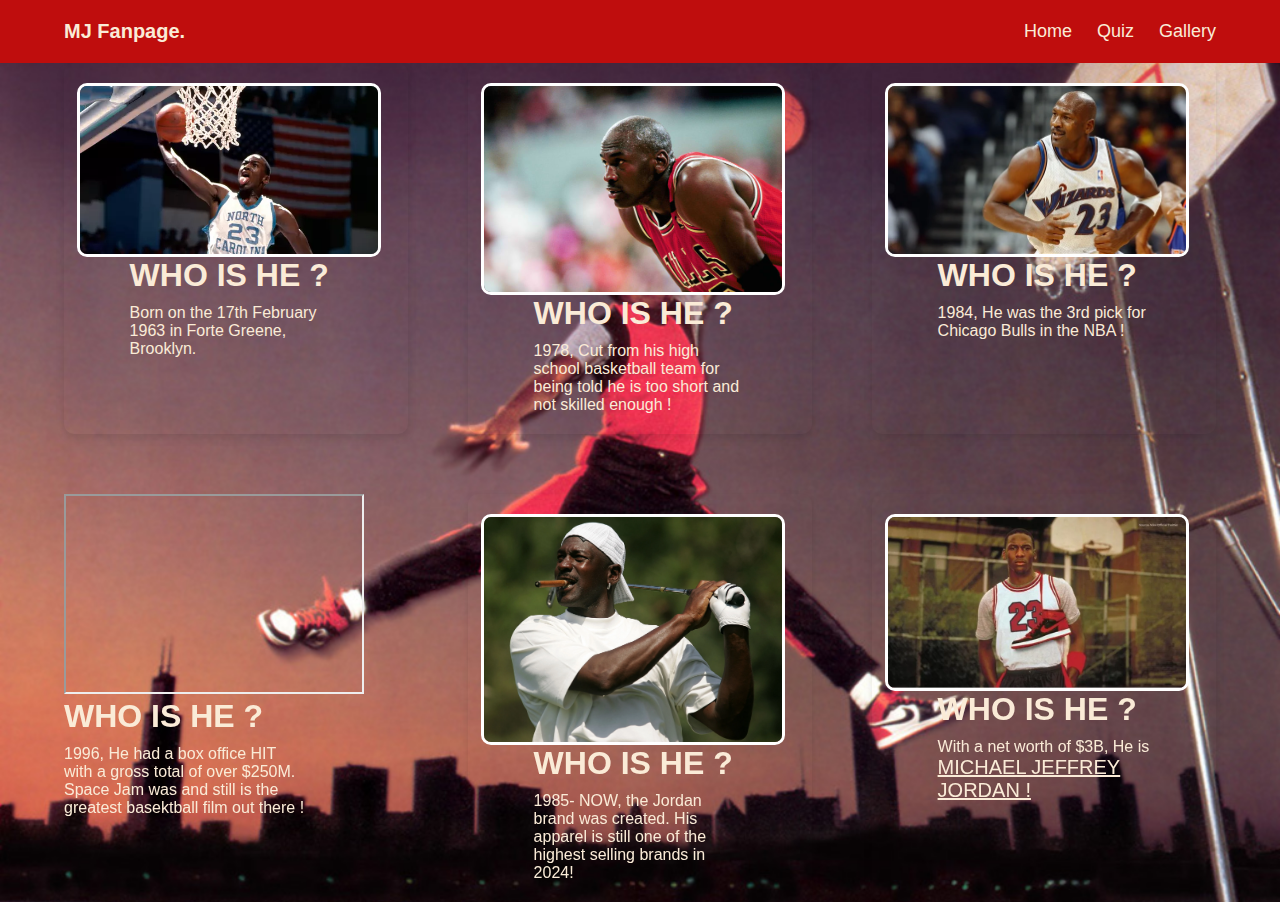
<file: about.html>
<!DOCTYPE html>
<html lang="en">
<head>
    <meta charset="UTF-8">
    <meta name="viewport" content="width=device-width, initial-scale=1.0">
    <link rel="stylesheet" href="mjfan.css">
    <title>About</title>
</head>
<body class="body2">
             
<header class="header3">
    <a href="#" class="logo"> MJ Fanpage.</a>
    
     <nav class="navbar">
         <a href="./index.html"> Home </a>
         <a href="./quiz.html"> Quiz </a>
         <a href="./gallery.html"> Gallery </a>
     </nav>
</header>

<div class="container">
    <div class="wrapper">
        <img class="img2" src="./images/ncc.webp" alt="">
        <div class="text-box">
            <h2>WHO IS HE ?</h2>
            <p>Born on the 17th February 1963 in Forte Greene, Brooklyn.</p>
        </div>
    </div>

    <div class="wrapper">
        <img class="img2" src="./images/mjbent.jpg" alt="">
        <div class="text-box">
            <h2>WHO IS HE ?</h2>
            <p> 1978, Cut from his high school basketball team for being told he is too short and not skilled enough !</p>
        </div>
    </div>

    <div class="wrapper">
        <img class="img2" src="./images/ww.jpg" alt="">
        <div class="text-box">
            <h2>WHO IS HE ?</h2>
            <p>1984, He was the 3rd pick for Chicago Bulls in the NBA !</p>
        </div>
    </div>

    <div class="wrapper3">
        <div class="video-container">
            <iframe src="https://www.youtube.com/embed/oKNy-MWjkcU?si=eGxzKpK2RxmiD6rW" width="300" height="200" allowfullscreen></iframe>
          </div>
        <div class="text-box">
            <h2>WHO IS HE ?</h2>
            <p>1996, He had a box office HIT with a gross total of over $250M. Space Jam was and still is the greatest basektball film out there !  </p>
        </div>
    </div>

    <div class="wrapper">
        <img class="img2" src="./images/golf.webp" alt="">
        <div class="text-box">
            <h2>WHO IS HE ?</h2>
            <p>1985- NOW, the Jordan brand was created. His apparel is still one of the highest selling brands in 2024!</p>
        </div>
    </div>

    <div class="wrapper">
        <img class="img2" src="./images/mm.webp" alt="">
        <div class="text-box">
            <h2>WHO IS HE ?</h2>
            <p> With a net worth of $3B, He is <span class="p1"> MICHAEL JEFFREY JORDAN !</span> </p>
        </div>
    </div>
</div>

</div>
</div>







</body>
</html>
</file>
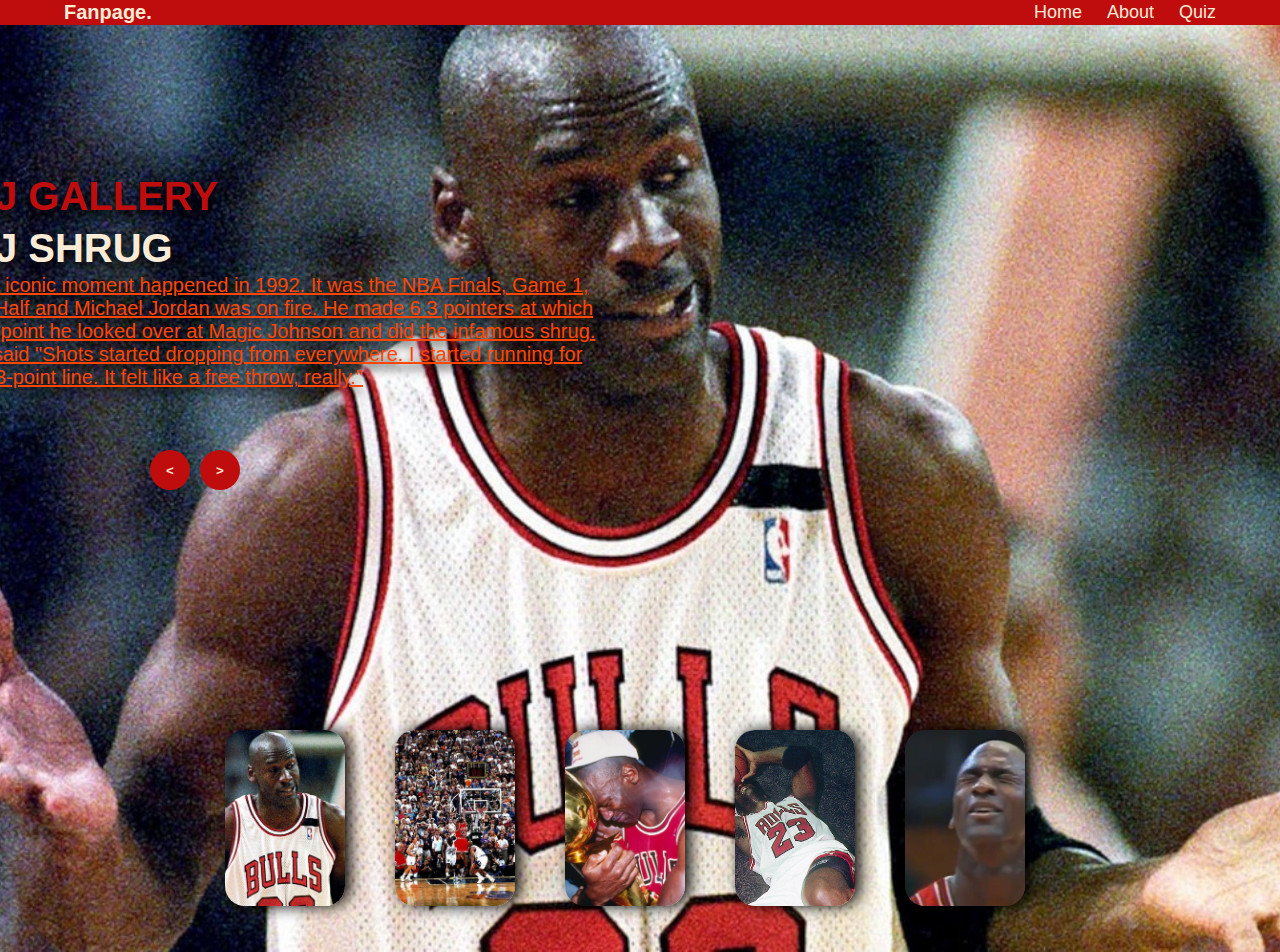
<file: gallery.html>
<!DOCTYPE html>
<html lang="en">
<head>
    <meta charset="UTF-8">
    <meta name="viewport" content="width=device-width, initial-scale=1.0">
    <link rel="stylesheet" href="mjfan.css">
    <title>Gallery</title>
</head>
<body>

    <header class="header2">
        <div class="logo"> Fanpage.</a>
        </div>
        <nav class="navbar">
            <a href="./index.html"> Home </a>
            <a href="./about.html"> About </a>
            <a href="./quiz.html"> Quiz </a>
        </nav>
   </header>




    <div class="slider">
        <div class="list">
            <div class="item">
                <img src="./images/shrug_2.jpg" alt="">
                <div class="content">
                    <div class="title">MJ GALLERY</div>
                    <div class="type">MJ SHRUG</div>
                    <div class="description">This iconic moment happened in 1992. It was the NBA Finals, Game 1, 1st Half and Michael Jordan was on fire. 
                        He made 6 3 pointers at which that point he looked over at Magic Johnson and did the infamous shrug. He said "Shots started dropping from everywhere. I started running for the 3-point line. It felt like a free throw, really." </div>
                    <div class="button">
                        
                    </div>
                </div>
            </div>
    
            <div class="item">
                <img src="./images/lastdance_2.jpg" alt="">
                <div class="content">
                    <div class="title">MJ GALLERY</div>
                    <div class="type">LAST SHOT</div>
                    <div class="description"> This iconic moment happened in the 1998 NBA Finals. MJ had made this last shot of the give the Bulls a 87-86 win and their 6th NBA Championship Title.
                        It was also MJ's last shot as a Chicago Bulls Player before retirement.
                    </div>
                    <div class="button">
                        
                    </div>
                </div>
            </div>
    
            <div class="item">
                <img src="./images/mjtrophy_2.jpg" alt="">
                <div class="content">
                    <div class="title">MJ Gallery</div>
                    <div class="type">1st CHAMPIONSHIP WIN</div>
                    <div class="description">This iconic moment happened in 1991. The chicago bulls had just won their first NBA Championship, defeating Lakers 108-101. 
                        He said "I’ve been waiting seven years for this and I thank God for blessing us to make it possible," </div>
                    <div class="button">
                        
                    </div>
                </div>
            </div>
    
            <div class="item">
                <img src="./images/mjj.jpg" alt="">
                <div class="content">
                    <div class="title">MJ GALLERY</div>
                    <div class="type">FATHERS DAY WIN</div>
                    <div class="description">This iconic moment happened in 1996. Bulls had just won their 4th Championship but what made this one memorable was that it happened on father's day. 
                        This hit home for MJ as it was his first win after his father was mudered, so he broke down crying in the locker room. This win he dedicated to his late father.</div>
                    <div class="button">
                        
                    </div>
                </div>
            </div>
    
            <div class="item">
                <img src="./images/mjfree.jpg" alt="">
                <div class="content">
                    <div class="title">MJ GALLERY</div>
                    <div class="type">MJ FREE THROW</div>
                    <div class="description"> In this iconic moment, a fan shouted to MJ to make the free throw with his eyes closed. And lo behold, that is exactly what he did with 3.5 seconds left on the clock and the Bulls a 6 point lead.</div>
                    <div class="button">
                        
                    </div>
                </div>
            </div>
        </div>
    </div>
    

    <div class="thumbnail">
        <div class="item">
            <img src="./images/shrug_2.jpg" alt="">
        </div>
        <div class="item">
            <img src="./images/lastdance_2.jpg" alt="">
        </div>
        <div class="item">
            <img src="./images/mjtrophy_2.jpg" alt="">
        </div>
        <div class="item">
            <img src="./images/mjj.jpg" alt="">
        </div>
        <div class="item">
            <img src="./images/mjfree.jpg" alt="">
        </div>
        
    </div>

    <div class="nextPrevArrows">
        <button class="prev"><</button>
        <button class="next">></button>

    </div>
    </div>






<script src="mjfan.js"></script>
</body>
</html>
</file>
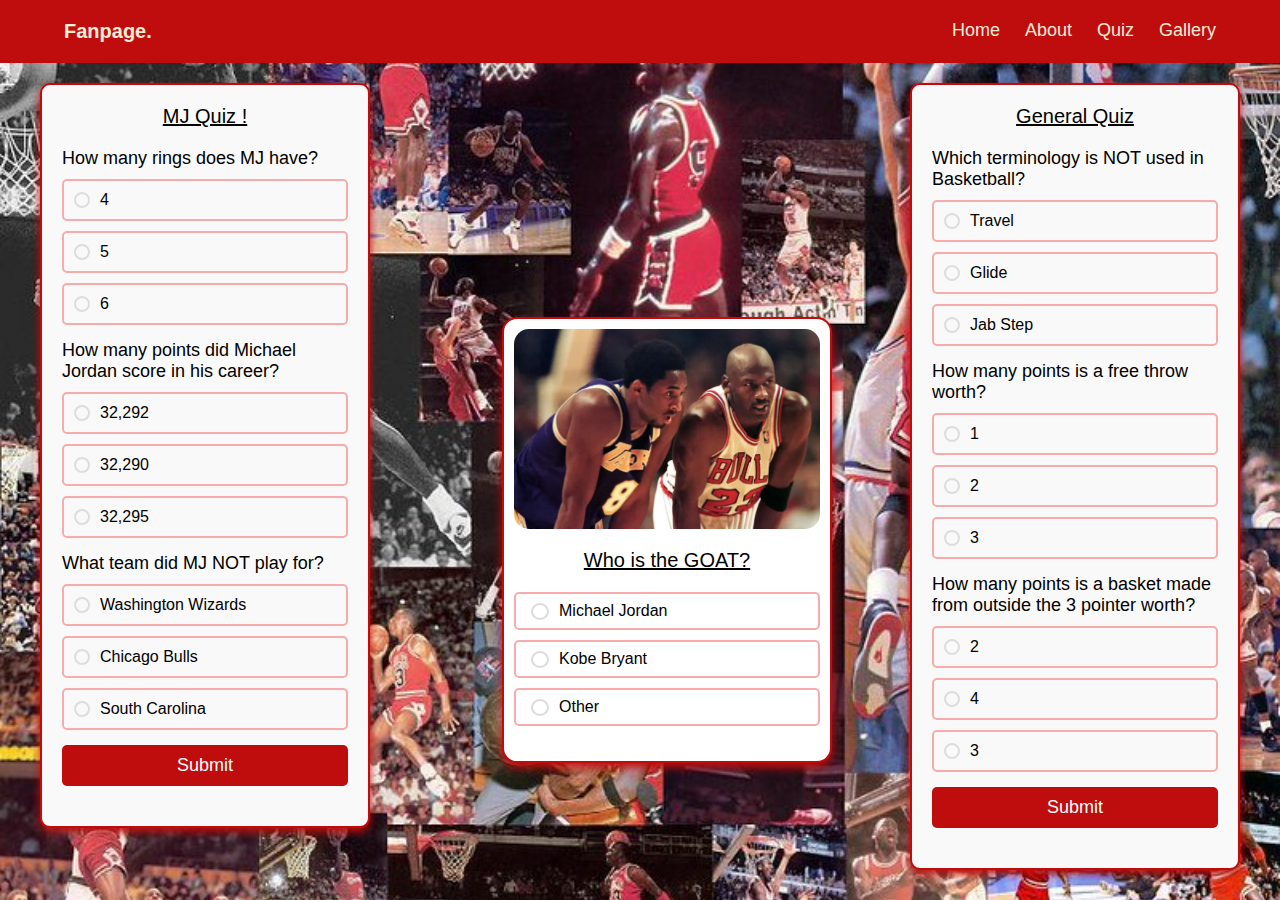
<file: quiz.html>
<!DOCTYPE html>
<html lang="en">
<head>
    <meta charset="UTF-8">
    <meta name="viewport" content="width=device-width, initial-scale=1.0">
    <link rel="stylesheet" href="mjfan.css">
    <title>Quiz</title>
</head>
<body class="body3">

<header class="header4">
     <div class="logo"> Fanpage.</a>
     </div>
     <nav class="navbar">
         <a href="./index.html"> Home </a>
         <a href="./about.html"> About </a>
         <a href="./quiz.html"> Quiz </a>
         <a href="./gallery.html"> Gallery </a>
     </nav>
</header>



<div class="content2">
    
    <div class="quiz-container">
        <form id="quiz-form-1">
            <header class="hdr"> MJ Quiz !</header>
            <div class="question">
                <p>How many rings does MJ have?</p>
                <label>
                    <input type="radio" name="question1" value="a">
                    <span class="circle2"></span> 4
                </label>
                <label>
                    <input type="radio" name="question1" value="b">
                    <span class="circle2"></span> 5
                </label>
                <label>
                    <input type="radio" name="question1" value="c">
                    <span class="circle2"></span> 6
                </label>
            </div>
            <div class="question">
                <p>How many points did Michael Jordan score in his career?</p>
                <label>
                    <input type="radio" name="question2" value="a">
                    <span class="circle2"></span> 32,292
                </label>
                <label>
                    <input type="radio" name="question2" value="b">
                    <span class="circle2"></span> 32,290
                </label>
                <label>
                    <input type="radio" name="question2" value="c">
                    <span class="circle2"></span> 32,295
                </label>
            </div>
            <div class="question">
                <p>What team did MJ NOT play for?</p>
                <label>
                    <input type="radio" name="question3" value="a">
                    <span class="circle2"></span> Washington Wizards
                </label>
                <label>
                    <input type="radio" name="question3" value="b">
                    <span class="circle2"></span> Chicago Bulls
                </label>
                <label>
                    <input type="radio" name="question3" value="c">
                    <span class="circle2"></span> South Carolina
                </label>
            </div>
            <button id="submit1" type="submit">Submit</button>
            <div id="results1"></div>
        </form>
    </div>
    
    <div class="wrapper2">
        <div class="bg"></div>
        <div class="poll-area">
            <h3 class="hdr">Who is the GOAT?</h3>
            <label>
                <input type="radio" name="poll" value="mj">
                <div class="row">
                    <div class="column">
                        <span class="circle"></span>
                        <span class="text">Michael Jordan</span>
                    </div>
                    <span class="percent">50%</span>
                </div>
                <div class="progress" style="--w: 75%;"></div>
            </label>
            <label>
                <input type="radio" name="poll" value="kobe">
                <div class="row">
                    <div class="column">
                        <span class="circle"></span>
                        <span class="text">Kobe Bryant</span>
                    </div>
                    <span class="percent">40%</span>
                </div>
                <div class="progress" style="--w: 25%;"></div>
            </label>
            <label>
                <input type="radio" name="poll" value="other">
                <div class="row">
                    <div class="column">
                        <span class="circle"></span>
                        <span class="text">Other</span>
                    </div>
                    <span class="percent">10%</span>
                </div>
                <div class="progress" style="--w: 25%;"></div>
            </label>
        </div>
    </div>
    
    <div class="quiz-container">
        <form id="quiz-form-2">
            <header class="hdr">General Quiz</header>
            <div class="question">
                <p>Which terminology is NOT used in Basketball?</p>
                <label>
                    <input type="radio" name="question4" value="a">
                    <span class="circle2"></span> Travel
                </label>
                <label>
                    <input type="radio" name="question4" value="b">
                    <span class="circle2"></span> Glide
                </label>
                <label>
                    <input type="radio" name="question4" value="c">
                    <span class="circle2"></span> Jab Step
                </label>
            </div>
            <div class="question">
                <p>How many points is a free throw worth?</p>
                <label>
                    <input type="radio" name="question5" value="a">
                    <span class="circle2"></span> 1
                </label>
                <label>
                    <input type="radio" name="question5" value="b">
                    <span class="circle2"></span> 2
                </label>
                <label>
                    <input type="radio" name="question5" value="c">
                    <span class="circle2"></span> 3
                </label>
            </div>
            <div class="question">
                <p>How many points is a basket made from outside the 3 pointer worth? </p>
                <label>
                    <input type="radio" name="question6" value="a">
                    <span class="circle2"></span> 2
                </label>
                <label>
                    <input type="radio" name="question6" value="b">
                    <span class="circle2"></span> 4
                </label>
                <label>
                    <input type="radio" name="question6" value="c">
                    <span class="circle2"></span> 3
                </label>
            </div>
            <button id="submit2" type="submit">Submit</button>
            <div id="results2"></div>
        </form>
    </div>
</div>

<script src="mjfan.js"></script>
</body>
</html>
</file>
<file: mjfan.css>
* {
    margin: 0;
    padding: 0;
    box-sizing: border-box;
    font-family:'Segoe UI', Tahoma, Geneva, Verdana, sans-serif
}

.header{
    position:sticky;
    top: 0;
    left: 0;
    width: 100%;
    padding: 20px 5%;
    background: rgb(191, 13, 13);
    display: flex;
    justify-content: space-between;
    align-items: center;
    z-index: 100;
}

.logo{
    font-size: 20px;
    color: antiquewhite;
    text-decoration: none;
    font-weight: 600;
}

.navbar a {
    position: relative;
    font-size: 18px;
    color: antiquewhite;
    text-decoration: none;
    font-weight: 500;
    margin-left:20px;

}

.navbar a:hover{
    width:100;
    color: black;
}

.backgroundimage{
    position: relative;
    width: 100%;
    height: 100vh;
}

.backgroundimage img{
    position:absolute;
    width: 100%;
    height: 120%;
    object-fit: cover;
    z-index: -1;

}
.home{
    position: relative;
    width:100%;
    height: 100vh;
    display:flex;
    justify-content:center;
    align-items:center;
    padding: 10% 0;
}

.home h3 {
    color: antiquewhite;
    font-size: 55px;
    font-weight: 700;
    opacity: 0;
    animation: slideBottom 1s ease forwards;
    animation-delay: .5s;
}

.home h1{
    color: rgb(191, 13, 13);
    font-size: 60px;
    font-weight: 700;
    margin: -3px 0;
    animation: slideRight 1s ease forwards;
    animation-delay: .1s;
}

.home2{ 
    margin-bottom: 30px;
    font-size: 30px;
    color: antiquewhite;
    animation: slideLeft 1s ease forwards;
    animation-delay: .1s;
    position: relative;
    align-items: center;
    display: flex;
    justify-content: center;
    width: 100%;
    padding: top 20px;
    margin-top: -20%;
}

.playwrite {
  font-family: "Playwrite HR Lijeva", cursive;
  font-optical-sizing: auto;
  font-weight: 200;
  font-style: normal;
}
  
@keyframes slideRight {
    0% {
        transform: translateX(-100px);
        opacity: 0;
    }
    100% {
        transform: translateX(0px);
        opacity: 1;
    }
}

@keyframes slideTop {
    0% {
        transform: translatey(100px);
        opacity: 0;
    }
    100% {
        transform: translatey(0px);
        opacity: 1;
    }
}

@keyframes slideBottom {
    0% {
        transform: translatey(-100px);
        opacity: 0;
    }
    100% {
        transform: translatey(0px);
        opacity: 1;
    }
}

@keyframes slideLeft {
    0% {
        transform: translatey(100px);
        opacity: 0;
    }
    100% {
        transform: translatey(0px);
        opacity: 1;
    }
}

/*gallerycss*/

body{
    font-family: 'Segoe UI', Tahoma, Geneva, Verdana, sans-serif;
    background-size: cover;

}

.header2{
    position:sticky;
    top: 0%;
    left: 0;
    width: 100%;
    padding: 1px 5%;
    background: rgb(191, 13, 13);
    display: flex;
    justify-content: space-between;
    align-items: center;
    z-index: 100;
}

.logo{
    font-size: 20px;
    color: antiquewhite;
    text-decoration: none;
    font-weight: 600;
}

.navbar a {
    position: relative;
    font-size: 18px;
    color: antiquewhite;
    text-decoration: none;
    font-weight: 500;
    margin-left:20px;

}

.navbar a:hover{
    width:100;
    color: black;
}

.slider{
    width: 100vw;
    height: 108.5vh;
    overflow: hidden;
    position: relative;
    margin-top: -50px;
}

.slider .list .item{
    width: 100%;
    height: 100%;
    position: absolute;
    inset: 0 0 0 0;
}

.slider .list .item img{
    width: 100%;
    height:100%;
    object-fit: cover;
}

.slider .list .item .content{
    position: absolute;
    top: 20%;
    width: 1100px;
    max-width: 80%;
    left: 37%;
    transform: translateX(-50%);
    padding-right: 30%;
    box-sizing: border-box;
    font-size: 50%;
    color:rgb(191, 13, 13);
    text-shadow: 0 5px 10px black;
}

.slider .list .item .title,
.slider .list .item .type{
    font-size: 5em;
    font-weight: bold;
    line-height: 1.3em;
}

.slider .list .item .content .type{
    color: antiquewhite;
    font-size: 40px;
}

.slider .list .item .content .description{
    font-size: 20px;
    font-family:'Gill Sans', 'Gill Sans MT', Calibri, 'Trebuchet MS', sans-serif;
    color: orangered;
    text-decoration:underline;
}

.slider .list .item .content .button{
    margin-top: 20px;
}

.thumbnail{
    display: flex;
    gap: 20px;
    position: absolute;
    bottom: -50px;
    left: 50%;
    transform: translateX(-50%);
    width: max-content;
    z-index: 100;
}

.thumbnail .item{
    width: 150px;
    height: 220px;
    flex-shrink: 0;
    position: relative;
}

.thumbnail .item img{
    width: 80%;
    height: 80%;
    object-fit: cover;
    border-radius: 20px;
    box-shadow: 5px 0 15px black;
}

.nextPrevArrows{
    position: absolute;
    top: 50%;
    left: 0%;
    transform: translateX(50%);
    z-index: 100;
    width: 300px;
    max-width: 30%;
    display: flex;
    gap: 10px;
    align-items: center;
}

.nextPrevArrows button{
    width: 40px;
    height: 40px;
    border-radius: 50%;
    background-color: rgb(191, 13, 13);
    border: none;
    color: antiquewhite;
    font-family: 'Segoe UI', Tahoma, Geneva, Verdana, sans-serif;
    font-weight: bold;
    cursor: pointer;
    transition: 0.5s;
}

.nextPrevArrows button:hover{
    background-color: antiquewhite;
    color: rgb(191, 13, 13);
}

.slider .list .item:nth-child(1){
    z-index: 1;
}

.slider .list .item:nth-child(1).content .title,
.slider .list .item:nth-child(1).content .type,
.slider .list .item:nth-child(1).content .description,
.slider .list .item:nth-child(1) .content .button{
    transform: translateY(50px);
    filter: blur(20px);
    opacity: 0;
    animation: showContent 0.5s 1s linear 1 forwards;
}

@keyframes showContent {
    to{
        transform: translateY(0px);
        filter: blur(00px);
        opacity: 1;
    }
}

.slider .list .item:nth-child(1) .content .title{
    animation-delay: 0.4s;
}
.slider .list .item:nth-child(1) .content .type{
    animation-delay: 0.6s;
}
.slider .list .item:nth-child(1) .content .description{
    animation-delay: 0.8s;
}
.slider .list .item:nth-child(1) .content .button{
    animation-delay: 1s;
}

.slider .next .list .item:nth-child(1) img{
    width: 150px;
    height: 220px;
    position: absolute;
    bottom: 50px;
    left: 50%;
    border-radius: 30px;
    animation: showImage 0.5s linear 1 forwards;
}

@keyframes showImage{
    to{
        bottom:0;
        left:0;
        width: 100%;
        height: 100%;
        border-radius: 0;
    }
}

.slider .next .thumbnail .item:nth-last-child(1){
    overflow:hidden;
    animation: showThumbnail 0.5s linear 1 forwards;
}

.slider .prev .list .item img{
    z-index: 100;
}

@keyframes showThumbnail {
    from{
        width: 0;
        opacity: 0;
    }
}

.slider .next .thumbnail{
    animation: effectNext .5s linear 1 forwards;
}

@keyframes effectNext{
    from{
        transform: translateX(150px);
    }
}

.slider .prev .list .item:nth-child(2){
    z-index: 2;
}

.slider .prev .list .item:nth-child(2) img{
    position: absolute;
    bottom: 0;
    left: 0;
    animation: outFrame 0.5s linear 1 forwards;
}

@keyframes outFrame{
    to{
        width:150px;
        height: 220px;
        bottom: 50px;
        left: 50%;
        border-radius: 20px;
    }
}

.slider .prev .thumbnail .item:nth-child(1){
    overflow: hidden;
    opacity: 0;
    animation: showThumbnail .5s linear 1 forwards;
}

.slider .prev .list .item:nth-child(1).content .title,
.slider .prev .list .item:nth-child(1).content .type,
.slider .prev .list .item:nth-child(1).content .description,
.slider .prev .list .item:nth-child(1) .content .button{
    animation: contentOut 0.5s 1s linear 1 forwards;
}

@keyframes contentOut {
    to{
        transform:translateY(-150px);
        filter: blur(20px);
        opacity: 0;
    }

}

@media screen and (max-width:678px){
    .slider .list .item .content{
        padding-right: 0;
    }
}

.slider .list .item .content .title{
    font: size 30px;
}

/* About Page CSS*/

.body2{
    background-color: #444;
    background: url('./images/jordan.jpg') no-repeat center center fixed;
    background-size: cover;
}

.header3{
    position:sticky;
    top: 0%;
    left: 0;
    width: 100%;
    padding: 20px 5%;
    background: rgb(191, 13, 13);
    display: flex;
    justify-content: space-between;
    align-items: center;
    z-index: 100;
}

.logo{
    font-size: 20px;
    color: antiquewhite;
    text-decoration: none;
    font-weight: 600;
}

.navbar a {
    position: relative;
    font-size: 18px;
    color: antiquewhite;
    text-decoration: none;
    font-weight: 500;
    margin-left:20px;

}

.navbar a:hover{
    width:100;
    color: black;
}

.container {
    display: grid;
    grid-template-columns: repeat(3, 1fr);
    grid-template-rows: auto auto;
    gap: 60px;
    width: 90%;
    margin: 0 auto;
}

.wrapper {
    display: flex;
    flex-direction: column;
    align-items: center;
    background-color: transparent; 
    border-radius: 10px;
    padding: 20px;
    box-shadow: 0 4px 8px rgba(0, 0, 0, 0.1);
   
}

.p1{
    font-size: 20px;
    text-decoration: underline;
}
.img2 {
    max-width: 320px;
    width: 100%;
    border: 3px solid white;
    border-radius: 10px;
    margin-right: 15px;
}

.text-box {
    color: antiquewhite;
    max-width: 70%; 
}

.text-box h2 {
    font-size: 32px;
    margin: 0 0 10px 0;
}

.text-box p {
    font-size: 16px;
    margin: 0;
}


/* Quiz */
.quiz-container {
    max-width: 330px;
    padding: 20px;
    border: 2px solid rgb(191, 13, 13);
    border-radius: 10px;
    background: #f9f9f9;
    margin: 0 20px;
    box-shadow: 0 4px 8px rgb(191, 13, 13);
}
 
.hdr {
    font-size: 20px;
    font-family: 'Segoe UI', Tahoma, Geneva, Verdana, sans-serif;
    font-weight: 500;
    margin-bottom: 20px;
    text-decoration: underline;
    text-align: center;
}
.question {
    margin-bottom: 15px;
    color:#000000;
    font-weight: 450;
}

.question p {
    font-size: 18px;
    margin-bottom: 10px;
    color: black;
}

.question label {
    display: flex;
    align-items: center;
    margin-bottom: 10px;
    padding: 10px;
    border: 2px solid rgb(248, 171, 171);
    border-radius: 5px;
    cursor: pointer;
    font-size: 16px;
    position: relative;
    transition: background 0.3s, border-color 0.3s;
}

.question label:hover {
    background: #f1f1f1;
    border-color: rgb(191, 13, 13);
}

.question input[type="radio"] {
    display: none;
}

.question .circle2 {
    display: inline-block;
    width: 16px;
    height: 16px;
    margin-right: 10px;
    border: 2px solid #ddd;
    border-radius: 50%;
    transition: background 0.3s, border-color 0.3s;
}

.question label:hover .circle2 {
    border-color: rgb(226, 118, 118);
}

.question input[type="radio"]:checked + .circle2 {
    background: rgb(192, 44, 44);
    border-color: #e89797;
}

#submit1, #submit2 {
    display: block;
    width: 100%;
    padding: 10px;
    font-size: 18px;
    color: white;
    background: rgb(191, 13, 13);
    border: none;
    border-radius: 5px;
    cursor: pointer;
    transition: background 0.3s;
}

#submit1:hover, #submit2:hover {
    background: rgb(226, 118, 118);
}

#results1, #results2 {
    margin-top: 20px;
    font-size: 18px;
    font-weight: bold;
    text-align: center;
    color:rgb(191, 13, 13);
}

/* Poll*/

.logo{
    font-size: 20px;
    color: antiquewhite;
    text-decoration: none;
    font-weight: 600;
}

.navbar a {
    position: relative;
    font-size: 18px;
    color: antiquewhite;
    text-decoration: none;
    font-weight: 500;
    margin-left:20px;

}

.navbar a:hover{
    width:100;
    color: black;
}

.body3 {
    font-family: Arial, sans-serif;
    margin: 0;
    padding: 0;
    background: url('./images/mjc.jpg') no-repeat center center fixed;
    background-size: cover;
}

.header4 {
    position: sticky;
    top: 0;
    left: 0;
    width: 100%;
    padding: 20px 5%;
    background: rgb(191, 13, 13);
    display: flex;
    justify-content: space-between;
    align-items: flex;
    z-index: 100;
}
.wrapper2 {
    border: 2px solid rgb(191, 13, 13);
    border-radius: 15px;
    padding: 10px;
    max-width: 330px;
    width: 80%;
    box-shadow: 0px 5px 10px rgb(191, 13, 13);
    background-color: #fff;
    position:absolute;
    top: 60%;
    right: 35%;
    transform: translateY(-50%);
}

.content2 {
    display: flex;
    justify-content: space-between; 
    align-items: flex-start;
    padding: 20px;
    width: 100%;
    max-width: 1600px;
    box-sizing: border-box;
}

.bg {
    background-image: url('./images/mjkobe.webp');
    background-size: cover;
    background-position: center;
    border-radius: 15px;
    height: 200px;
    width: 100%;
}

.wrapper2 .poll-area {
    margin: 20px 0 15px 0;
    display: flex;
    flex-direction: column;
}

.poll-area label {
    display: block;
    margin-bottom: 10px;
    border-radius: 5px;
    padding: 8px 15px;
    border: 2px solid rgb(248, 171, 171); 
    cursor: pointer;
    font-size: 16px;
    position: relative;
    transition: background 0.3s, border-color 0.3s; 
}

.poll-area label:hover {
    background: #f1f1f1; 
    border-color: rgb(191, 13, 13); 
}

label.selected {
    border-color: rgb(191, 13, 13); 
}

label .row {
    display: flex;
    pointer-events: none;
    justify-content: space-between;
}

label .column {
    display: flex;
    align-items: center;
}

label .circle {
    height: 17px;
    width: 18px;
    display: block;
    border: 2px solid #ddd; 
    border-radius: 50%;
    margin-right: 10px;
    position: relative;
}

label .circle::after {
    content: "";
    height: 11px;
    width: 11px;
    background: rgb(191, 13, 13); 
    border-radius: inherit;
    position: absolute;
    left: 2px;
    top: 2px;
    display: none;
}

.poll-area label:hover .circle {
    border-color: rgb(226, 118, 118);
}

label.selected .circle::after {
    display: block;
    background: rgb(192, 44, 44); 
}

label .text {
    font-size: 16px;
    font-weight: 500;
}

label .percent {
    display: none;
    color: rgb(191, 13, 13); 
}

label .progress {
    height: 7px;
    width: 100%;
    position: relative;
    background: #f9f9f9; 
    margin: 8px 0 3px 0;
    border-radius: 30px;
    display: none;
    pointer-events: none;
}

label .progress::after {
    position: absolute;
    content: "";
    height: 100%;
    background: rgb(191, 13, 13); 
    width: var(--w, 0%);
    border-radius: inherit;
    transition: all 0.2s ease;
}

label.selected .progress::after {
    background: rgb(191, 13, 13); 
}

input[type="radio"] {
    display: none;
}

label.selected .percent {
    display: block;
}

label.selected .progress {
    display: block;
}
</file>
